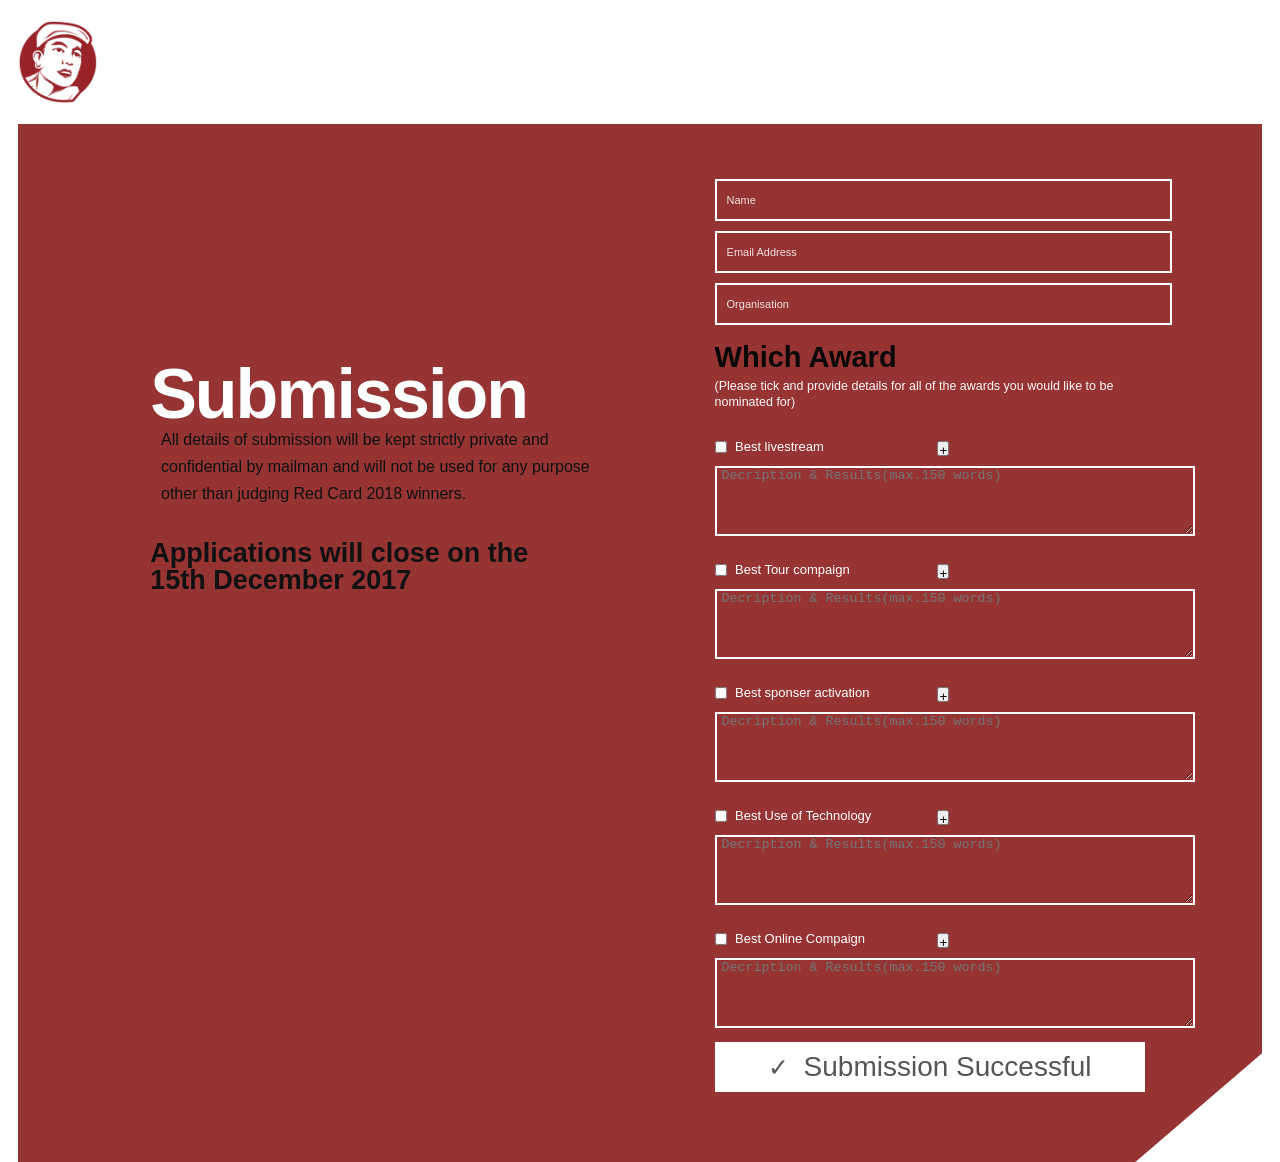
<file: index.html>
<!DOCTYPE html>
<html lang="en">
<head>
    <meta charset="UTF-8">
    <meta name="viewport" content="width=device-width, initial-scale=1.0">
    <title>Red Card</title>
    <link rel="stylesheet" href="style.css">
</head>
<body>
    <header><img src="logo.png"></header>
    <section>
        
    
    <section class="left">
        <div class="left-h1">
            <h1>Submission</h1>
        </div>
        <div class="left-text">
            <p>All details of submission will be kept strictly private and<br>
            confidential by mailman and will not be used for any purpose<br>
            other than judging Red Card 2018 winners.</p>
            <h3>Applications will close on the <br> 15th December 2017</h3>
        </div>
    </section>
    <section class="right">
        <div class="name">
            <input type="name" placeholder="Name">
        </div>
        <div class="email">
            <input type="Email" placeholder="Email Address">
        
        </div>
        <div class="Organisation">
            <input type="Organisation" placeholder="Organisation">
        </div>
        <div class="right-h2">
            <h2>Which Award </h2>
            <p>(Please tick and provide details for all of the awards you would like to be nominated for)</p>
        </div>
        <div class="m">
            <div class="main">
             <input type="checkbox">
             <label for="livestream">Best livestream</label><br>
             </div>
             <div class="plus-btn">
                <button >&plus;</button>
             </div>
             <div class="text-desc">
              <textarea name="m" id="" placeholder="Decription & Results(max.150 words)"></textarea>
              </div>
        </div>
        <div class="m">
           <div class="main">
             <input type="checkbox">
             <label for="livestream">Best Tour compaign</label><br>
             </div>
             <div class="plus-btn">
                <button >&plus;</button>
             </div>
             <div class="text-desc">
              <textarea name="m" id="" placeholder="Decription & Results(max.150 words)"></textarea>
              </div>
        </div>
        <div class="m">
            <div class="main">
             <input type="checkbox">
             <label for="livestream">Best sponser activation</label><br>
             </div>
             <div class="plus-btn">
                <button >&plus;</button>
             </div>
             <div class="text-desc">
              <textarea name="m" id="" placeholder="Decription & Results(max.150 words)"></textarea>
              </div>
        </div>
        <div class="m">
            <div class="main">
             <input type="checkbox">
             <label for="livestream">Best Use of Technology</label><br>
             </div>
             <div class="plus-btn">
                <button >&plus;</button>
             </div>
             <div class="text-desc">
              <textarea name="m" id="" placeholder="Decription & Results(max.150 words)"></textarea>
              </div>
        </div>
        <div class="m">
            <div class="main">
             <input type="checkbox">
             <label for="livestream">Best Online Compaign</label><br>
             </div>
             <div class="plus-btn">
                <button >&plus;</button>
             </div>
             <div class="text-desc">
              <textarea name="m" id="" placeholder="Decription & Results(max.150 words)"></textarea>
              </div>
        </div>
        <div class="submit">
            <button type="submit" class="submit-btn">
                <span class="checkmark">&#10003;</span>
                Submission Successful
            </button>
        </div>
    </section>
    </section>
</body>
</html>
</file>
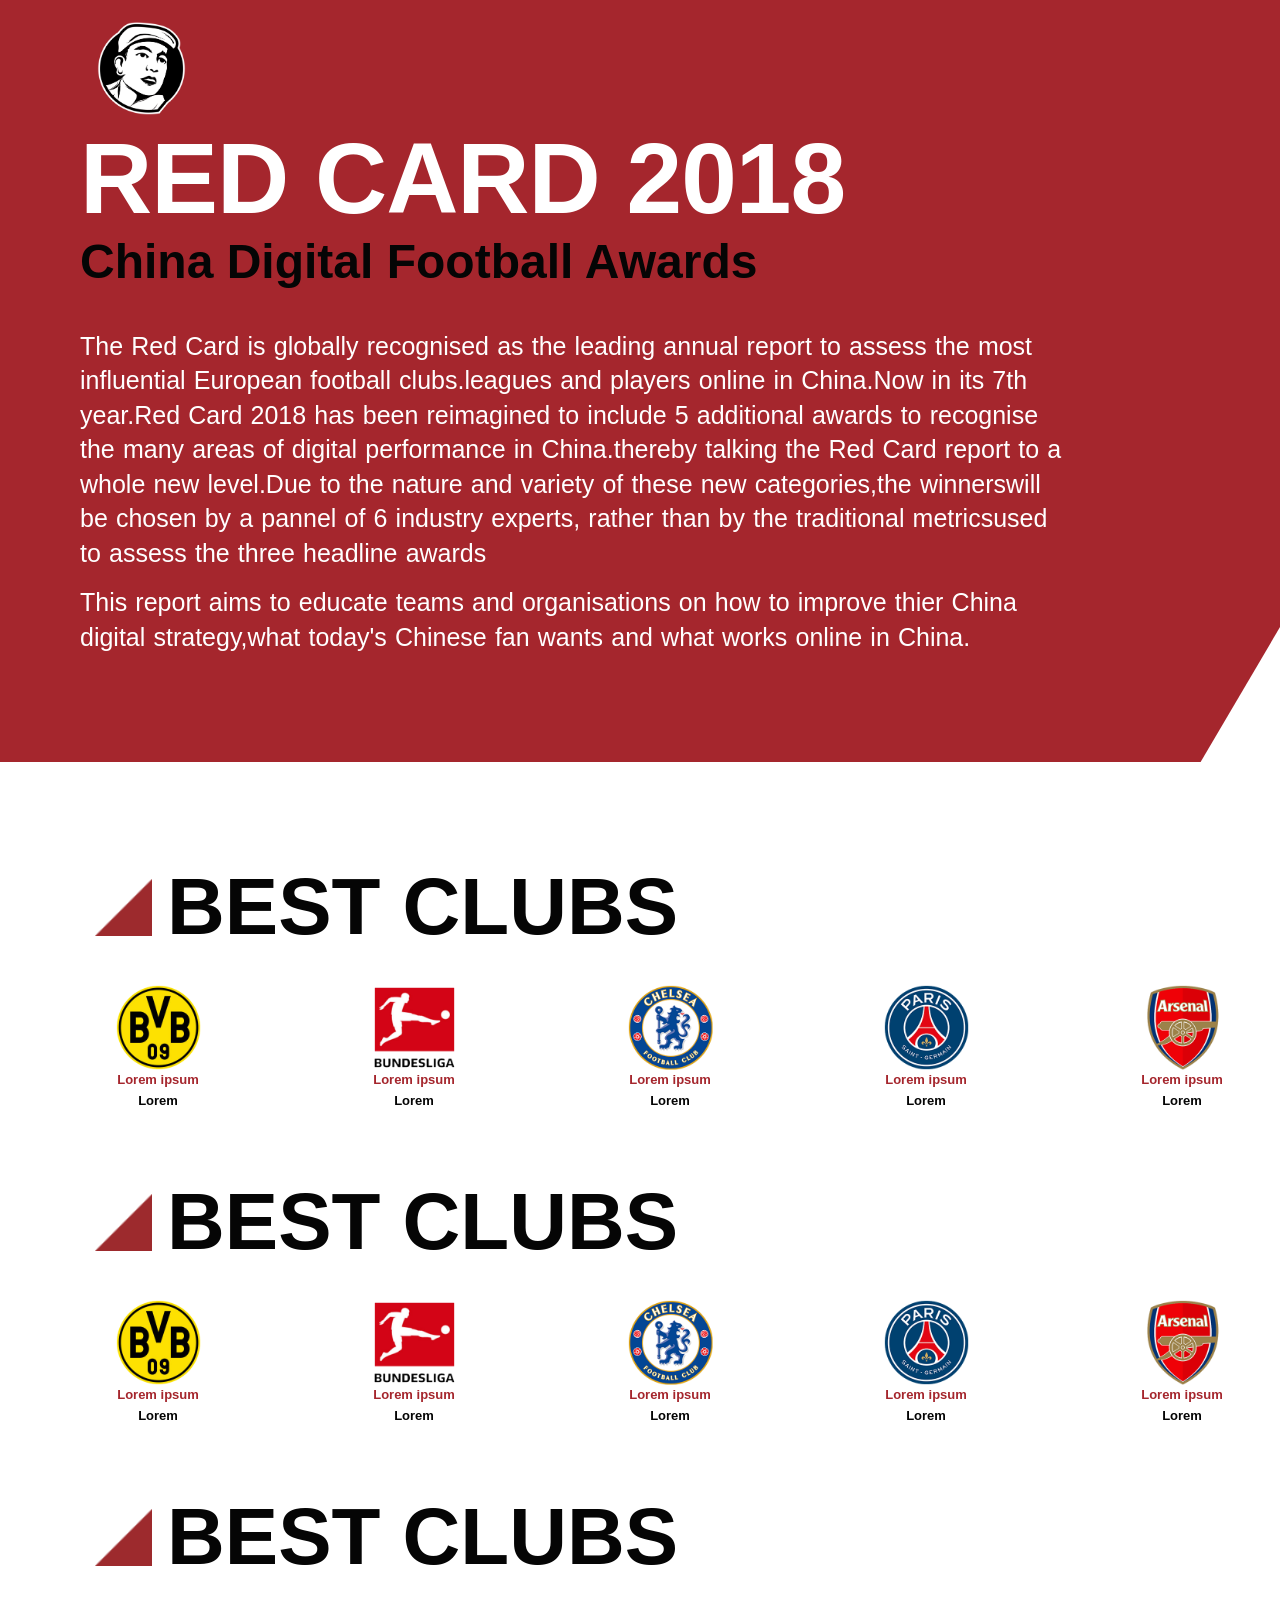
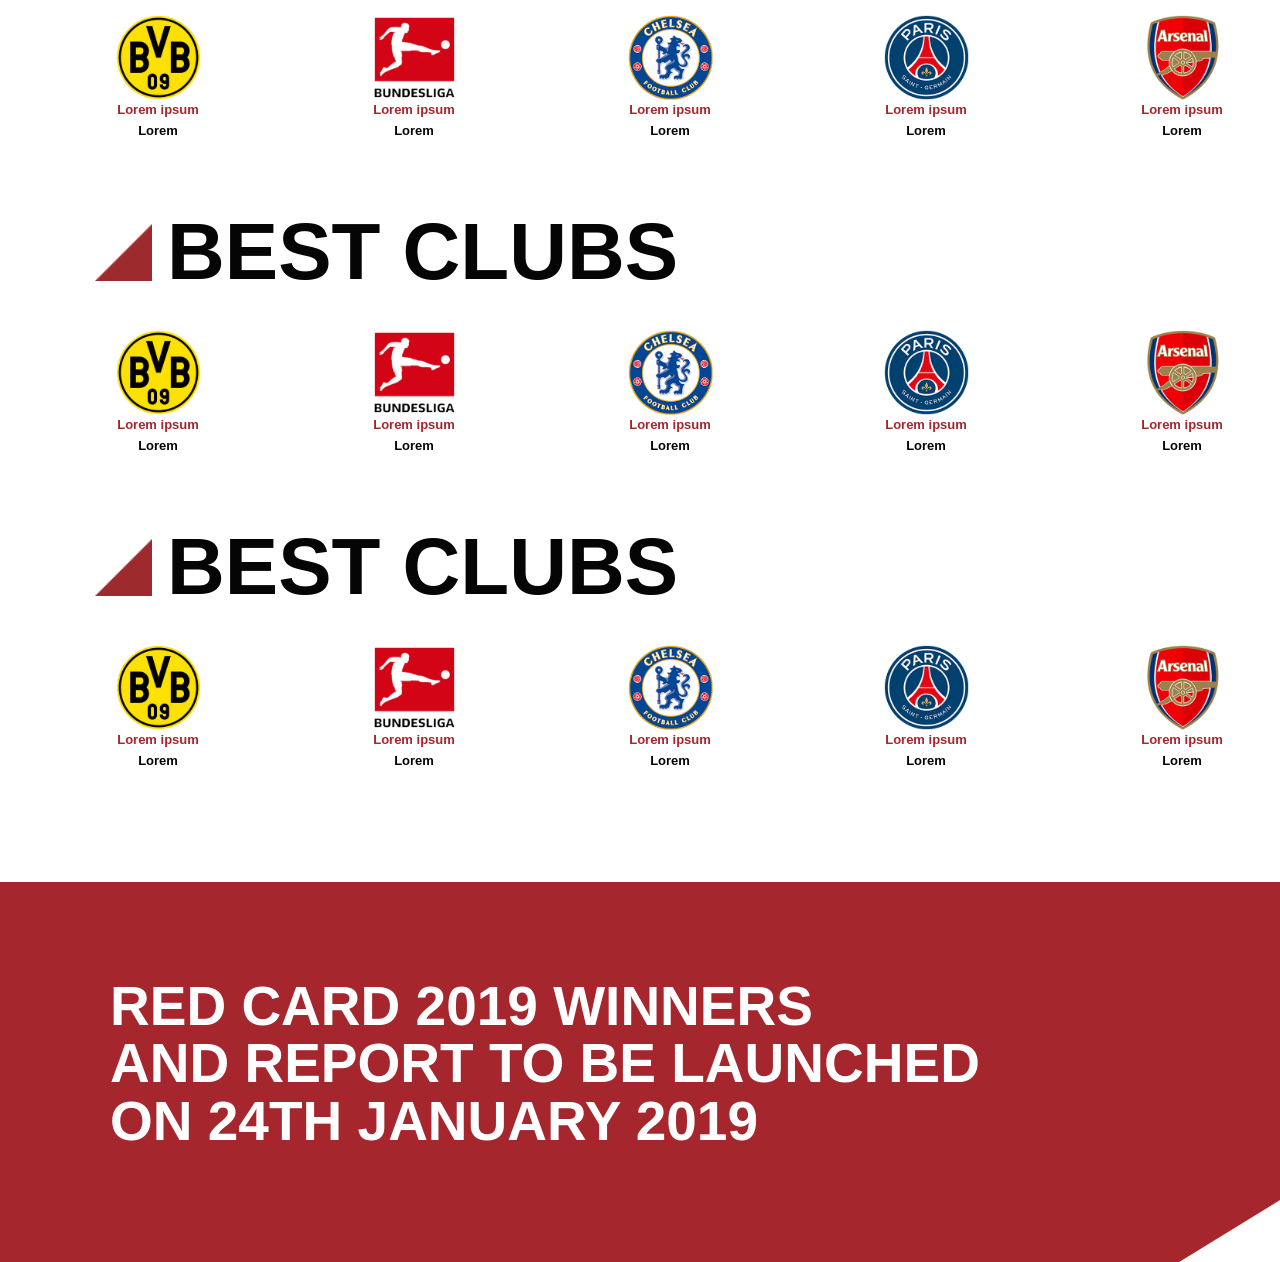
<file: index2.html>
<!DOCTYPE html>
<html lang="en">
<head>
    <meta charset="UTF-8">
    <meta name="viewport" content="width=device-width, initial-scale=1.0">
    <title>Red-Card 2018</title>
    <link rel="stylesheet" href="style2.css">
</head>
<body>
    <section class="container">
    <section class="head">
        <div class="logoo">
            <img src="logo0.png">
        </div>
        <div class="logo-h1">
            <h1>RED CARD 2018</h1>
            <h2>China Digital Football Awards</h2>
        </div>
        <div class="logo-desc">
            <p>The Red Card is globally recognised as the leading annual report to assess the most
            influential European football clubs.leagues and players online in China.Now in its 7th
            year.Red Card 2018 has been reimagined to include 5 additional awards to recognise 
            the many areas of digital performance in China.thereby talking the Red Card report to 
             a whole new level.Due to the nature and variety of these new categories,the winnerswill be chosen by a pannel of 
             6 industry experts, rather than by the traditional metricsused to assess the three headline awards</p>
            <p>
                This report aims to educate teams and organisations on how to improve thier China  digital strategy,what today's Chinese fan wants and what works online in China.
            </p>
        </div>
    </section>

    <section class="middle">
        <div class="best_club">
            <div class="icon_award">
                <img src="icon_awards.png">
                <h1>BEST CLUBS</h1>
            </div>
            <div class="five-icon">
                <img src="1.png">
                <p>Lorem ipsum<br><strong>Lorem</strong></p>
                <img src="2.png">
                <p>Lorem ipsum<br><strong>Lorem</strong></p>
                <img src="3.png">
                <p>Lorem ipsum<br><strong>Lorem</strong></p>
                <img src="4.png">
                <p>Lorem ipsum<br><strong>Lorem</strong></p>
                <img src="5.png">
                <p>Lorem ipsum<br><strong>Lorem</strong></p>
            </div>
        </div>
        <div class="best_club">
            <div class="icon_award">
                <img src="icon_awards.png">
                <h1>BEST CLUBS</h1>
            </div>
            <div class="five-icon">
                <img src="1.png">
                <p>Lorem ipsum<br><strong>Lorem</strong></p>
                <img src="2.png">
                <p>Lorem ipsum<br><strong>Lorem</strong></p>
                <img src="3.png">
                <p>Lorem ipsum<br><strong>Lorem</strong></p>
                <img src="4.png">
                <p>Lorem ipsum<br><strong>Lorem</strong></p>
                <img src="5.png">
                <p>Lorem ipsum<br><strong>Lorem</strong></p>
            </div>
        </div>
        <div class="best_club">
            <div class="icon_award">
                <img src="icon_awards.png">
                <h1>BEST CLUBS</h1>
            </div>
            <div class="five-icon">
                <img src="1.png">
                <p>Lorem ipsum<br><strong>Lorem</strong></p>
                <img src="2.png">
                <p>Lorem ipsum<br><strong>Lorem</strong></p>
                <img src="3.png">
                <p>Lorem ipsum<br><strong>Lorem</strong></p>
                <img src="4.png">
                <p>Lorem ipsum<br><strong>Lorem</strong></p>
                <img src="5.png">
                <p>Lorem ipsum<br><strong>Lorem</strong></p>
            </div>
        </div>
        <div class="best_club">
            <div class="icon_award">
                <img src="icon_awards.png">
                <h1>BEST CLUBS</h1>
            </div>
            <div class="five-icon">
                <img src="1.png">
                <p>Lorem ipsum<br><strong>Lorem</strong></p>
                <img src="2.png">
                <p>Lorem ipsum<br><strong>Lorem</strong></p>
                <img src="3.png">
                <p>Lorem ipsum<br><strong>Lorem</strong></p>
                <img src="4.png">
                <p>Lorem ipsum<br><strong>Lorem</strong></p>
                <img src="5.png">
                <p>Lorem ipsum<br><strong>Lorem</strong></p>
            </div>
        </div>
        <div class="best_club">
            <div class="icon_award">
                <img src="icon_awards.png">
                <h1>BEST CLUBS</h1>
            </div>
            <div class="five-icon">
                <img src="1.png">
                <p>Lorem ipsum<br><strong>Lorem</strong></p>
                <img src="2.png">
                <p>Lorem ipsum<br><strong>Lorem</strong></p>
                <img src="3.png">
                <p>Lorem ipsum<br><strong>Lorem</strong></p>
                <img src="4.png">
                <p>Lorem ipsum<br><strong>Lorem</strong></p>
                <img src="5.png">
                <p>Lorem ipsum<br><strong>Lorem</strong></p>
            </div>
        </div>
    </section>
    <footer class="foot">
        <h2>RED CARD 2019 WINNERS<BR>AND REPORT TO BE LAUNCHED<BR>ON 24TH JANUARY 2019</h2>
    </footer>
    </section>
</body>
</html>
</file>
<file: style.css>
* {
    margin: 0;
    padding: 0;
    box-sizing: border-box;
}

html,
body {
    width: 100%;
    min-height: 100%;
}

body {
    background: #ffffff;
    font-family: Arial, Helvetica, sans-serif;
    color: #111;
}


header {
    width: 100%;
    height: 124px;

    display: flex;
    align-items: center;

    padding-left: 18px;
}

header img {
    width: 80px;
    height: auto;

    display: block;
}

body > section {
    position: relative;

    width: calc(100% - 36px);
    min-height: 880px;

    margin: 0 18px;

    padding: 55px 7% 70px;

    display: flex;
    align-items: center;
    justify-content: space-between;

    background: #963333;

    overflow: hidden;

    /*
       Creates the white diagonal cut
       at bottom-right.
    */
    clip-path: polygon(
        0 0,
        100% 0,
        100% 89.5%,
        89.8% 100%,
        0 100%
    );
}


body > section > div:first-child {
    display: none;
}


.left {
    width: 47%;

    display: flex;
    flex-direction: column;

    justify-content: center;

    padding-left: 4%;
    margin-top: -4rem;
}


/* Submission heading */

.left-h1 h1 {
    margin-bottom: 120px;

    color: #ffffff;

    font-size: clamp(70px, 10vw, 64px);
    
    

    font-weight: 700;

    letter-spacing: -2px;
    margin-top: -250px;
}


/* Left paragraph */

.left-text p {
    color: #111;

    font-size: 16px;

    line-height: 1.7;
    margin-left: 10px;
    position: absolute;
    left: 133px;
    top: 19.5rem;
    margin-top: -10px;
    
}


/* Closing date */

.left-text h3 {
    color: #111;

    font-size: 27px;

    line-height: 1;
    
    font-weight: 800;
    position: absolute;
    top: 26rem;

    
}

.right {
    width: 43%;

    display: flex;
    flex-direction: column;

    justify-content: center;
}


.name,
.email,
.Organisation {
    width: 100%;
}

.name input,
.email input,
.Organisation input {
    width: 100%;

    height: 42px;

    margin-bottom: 10px;

    padding: 0 10px;

    background: transparent;

    border: 2px solid rgb(255, 255, 255);

    outline: none;

    color: #ffffff;

    font-family: Arial, Helvetica, sans-serif;

    font-size: 11px;
}


/* Placeholder */

.name input::placeholder,
.email input::placeholder,
.Organisation input::placeholder {
    color: #ffffff;

    opacity: 0.85;
}


/* Focus */

.name input:focus,
.email input:focus,
.Organisation input:focus {
    border-color: #ffffff;
}

.right-h2 {
    margin-top: 5px;

    margin-bottom: 7px;
}

.right-h2 h2 {
    margin: 0;

    color: #080808;

    font-size: 29px;

    line-height: 1.2;

    font-weight: 700;
}

.right-h2 p {
    margin-top: 3px;
    
    color: #f8f7f7;
    
    font-size: 12.5px;

    line-height: 1.3;
}

.right > div[class="1"],
.right > div[class="2"],
.right > div[class="3"],
.right > div[class="4"],
.right > div[class="5"] {
    width: 100%;

    margin-bottom: 8px;
}


/* Checkbox */

.right input[type="checkbox"] {
    width: 12px;
    height: 12px;

    margin-right: 4px;
   

    vertical-align: middle;

    accent-color: #fcfafa;
}


/* Award label */

.main{
    margin-top: 20px;
}

.right label {
    color: #ffffff;

    
    font-size: 13px;
    
    vertical-align: middle;
}

.plus-btn{
    display: flex;
    align-items: center;
    justify-content: center;
    position: relative;
}
.plus-btn button{
    margin-bottom: 10px;
    margin-top: -14px;
    width: 12px;
    height: 15px;
    padding-bottom: 2px;
}
    


/* Description field */

.right input[type="Description"] {
    width: 100%;

    height: 58px;

    padding: 8px 10px;

    margin-top: 5px;

    background: transparent;

    border: 2px solid rgba(255, 255, 255, 0.7);

    outline: none;

    color: #ffffff;

    font-family: Arial, Helvetica, sans-serif;

    font-size: 10px;
}

.right input[type="Description"]::placeholder {
    color: #faf8f8;

    opacity: 0.85;
}

.submit {
    width: 100%;

    margin-top: 10px;
}

.submit-btn {
    width: 430px;

    max-width: 100%;

    height: 50px;

    display: flex;

    align-items: center;

    justify-content: center;

    gap: 15px;

    border: none;

    background: #ffffff;

    color: #555;

    font-size: 28px;

    font-family: Arial, Helvetica, sans-serif;

    cursor: pointer;
}


/* Check mark */

.checkmark {
    font-size: 25px;

    line-height: 1;

    color: #555;
}


/* =========================================
   HOVER
========================================= */

.submit-btn:hover {
    background: #eeeeee;
}


/* =========================================
   TABLET
========================================= */

@media (max-width: 800px) {

    header {
        height: 100px;

        padding-left: 20px;
    }

    header img {
        width: 65px;
    }

    body > section {
        width: calc(100% - 30px);

        margin: 0 15px;

        padding: 50px 6% 70px;

        min-height: 900px;

        flex-direction: column;

        align-items: stretch;

        clip-path: none;
    }

    .left,
    .right {
        width: 100%;

        padding-left: 0;
    }

    .left {
        margin-bottom: 50px;
    }

    .right-h1 h1 {
        font-size: 48px;
    }

    .submit-btn {
        width: 100%;
    }
}
.m textarea{
    width: 480px;
    height: 70px;
    padding-left: 5px;
    background-color: #963333;
    border:2px solid white;
    
}


/* =========================================
   MOBILE
========================================= */

@media (max-width: 500px) {

    header {
        height: 90px;
    }

    header img {
        width: 60px;
    }

    body > section {
        width: 100%;

        margin: 0;

        padding: 40px 25px;

        min-height: auto;
    }

    .right-h1 h1 {
        font-size: 40px;
    }

    .right-text p {
        font-size: 12px;
    }

    .right-text h3 {
        font-size: 18px;
    }

    .right-h2 h2 {
        font-size: 19px;
    }

    .right-h2 p {
        font-size: 8px;
    }
}
</file>
<file: style2.css>
.{
    margin: 0;
    padding: 0;
    box-sizing: border-box;
}
html{
    scroll-behavior: smooth;
}
body{
    margin: 0;
    padding: 0;
    background: #ffffff;
    font-family: Arial, Helvetica, sans-serif;

}
/* main container */

.container{
    width: 100%;
    max-width: 100%;
    margin: 0 auto;
    background: #ffffff;
    overflow: hidden;

}

/* Header */

.head{
    position: relative;

    width: 100%;
    height: 740px;

    padding-top: 22px;
    padding-left: 80px;
    padding-right: 20px;

    background: #a5262d;
    color: #ffffff;
    clip-path: polygon(
        0 0,
        100% 0,
        100% 60%,
        87% 100%,
        0 100%
    );
   
}

/* logo */

.logoo{

    width: 93px;
    height: 93px;
    margin-bottom: 16px;
    margin-left: 15px;
}

.logoo img {
    width: 100%;
    height: 100%;

    object-fit: contain;
    display: block;
}

/* h1-head */

.logo-h1 h1 {
    margin: 0;
    font-size: 100px;
    line-height: 0.95;
    font-weight: 900;
    letter-spacing: -1px;
    color: #ffffff
}

.logo-h1 h2 {
    margin-top: 10px;
    font-size: 48px;
    line-height: 1.1;
    font-weight: 900;
    color: #050505;
}

/* head description */

.logo-desc{

    margin-top: 25px;
    max-width: 922px;
    ;

}
.logo-desc p{
    margin: 0 -60px 15px 0;
    font-size: 25px;
    line-height: 1.38;
    font-weight: 400;
    color: #ffffff;
    word-spacing: 1.2px;
    
}

/* middle section */

.middle {
    width: 100%;
    /* margin-top: 100px; */
    margin: 120px 20px 0 30px;
    height: 1600px;
    background: #ffffff;
}
/* best club block */

.best_club {
    width: 100%;    
    margin-bottom: 80px;
    
    
}

.icon_award {
    display: flex;

    align-items: center;

    height: 50px;
    gap: 15px;
    
    margin-left: 40px;
    margin-bottom: 53px;
}

.icon_award img {
    width: 57px;
    height: 57px;

    object-fit: contain;
    margin-left: 25px;
    display: block;

    
}

/* Best club heading */

.icon_award h1 {
    /* margin-left: 10px; */

    font-size: 80px;
    line-height: 1;

    font-weight: 900;
    
    /* letter-spacing: 2px; */

    color: #050505;
}

/* five-club */

.five-icon {
    width: 100%;

    display: grid;

    grid-template-columns:
        repeat(5, 1fr);

    grid-template-rows:
        62px 70px;
    
    
    
    /* align-items: start; */

    text-align: center;
}

.five-icon img {
    width: 85px;
    height: 85px;
    
    object-fit: contain;
    margin-bottom: 100px;
    display: block;

    justify-self: center;
    
}

.five-icon p{
    margin: 25px 0 0 0 ;
    font-size: 13px;
    line-height: 1.3;
    font-weight: 900;
    color: #a5262d;
    /* margin-right: 100px; */
}

.five-icon p strong{
    color: #050505;
    font-weight: 900;
    line-height: 1.90;
}

/* first club */
.five-icon img:nth-child(1){
    grid-column: 1;
    grid-row: 1;
}
.five-icon p:nth-child(2){
    grid-column: 1;
    grid-row: 2;
}

/* second club */
.five-icon img:nth-child(3){
    grid-column: 2;
    grid-row: 1;
}
.five-icon p:nth-child(4){
    grid-column: 2;
    grid-row: 2;
}

/* third club */
.five-icon img:nth-child(5){
    grid-column: 3;
    grid-row: 1;
}
.five-icon p:nth-child(6){
    grid-column: 3;
    grid-row: 2;
}

/* fourth club */
.five-icon img:nth-child(7){
    grid-column: 4;
    grid-row: 1;
}
.five-icon p:nth-child(8){
    grid-column: 4;
    grid-row: 2;
}

/* fifth club */
.five-icon img:nth-child(9){
    grid-column: 5;
    grid-row: 1;
}
.five-icon p:nth-child(10){
    grid-column: 5;
    grid-row: 2;
}



/* footer */
.foot{
    position: relative;

    width: 100%;
    height: 300px;

    padding: 50px 30px 30px 30px;
    background: #a5262d;
    color: #ffffff;
    

    clip-path: polygon(
        0 0,
        100% 0,
        100% 74%,
        88% 100%,
        0 100%
    );
}

.foot h2{
    
    font-size: 55px;
    line-height: 1.05;
    font-weight: 900;
    color: #ffffff;
    padding-left: 40px;
    margin-left: 40px;
    
    
}
</file>
